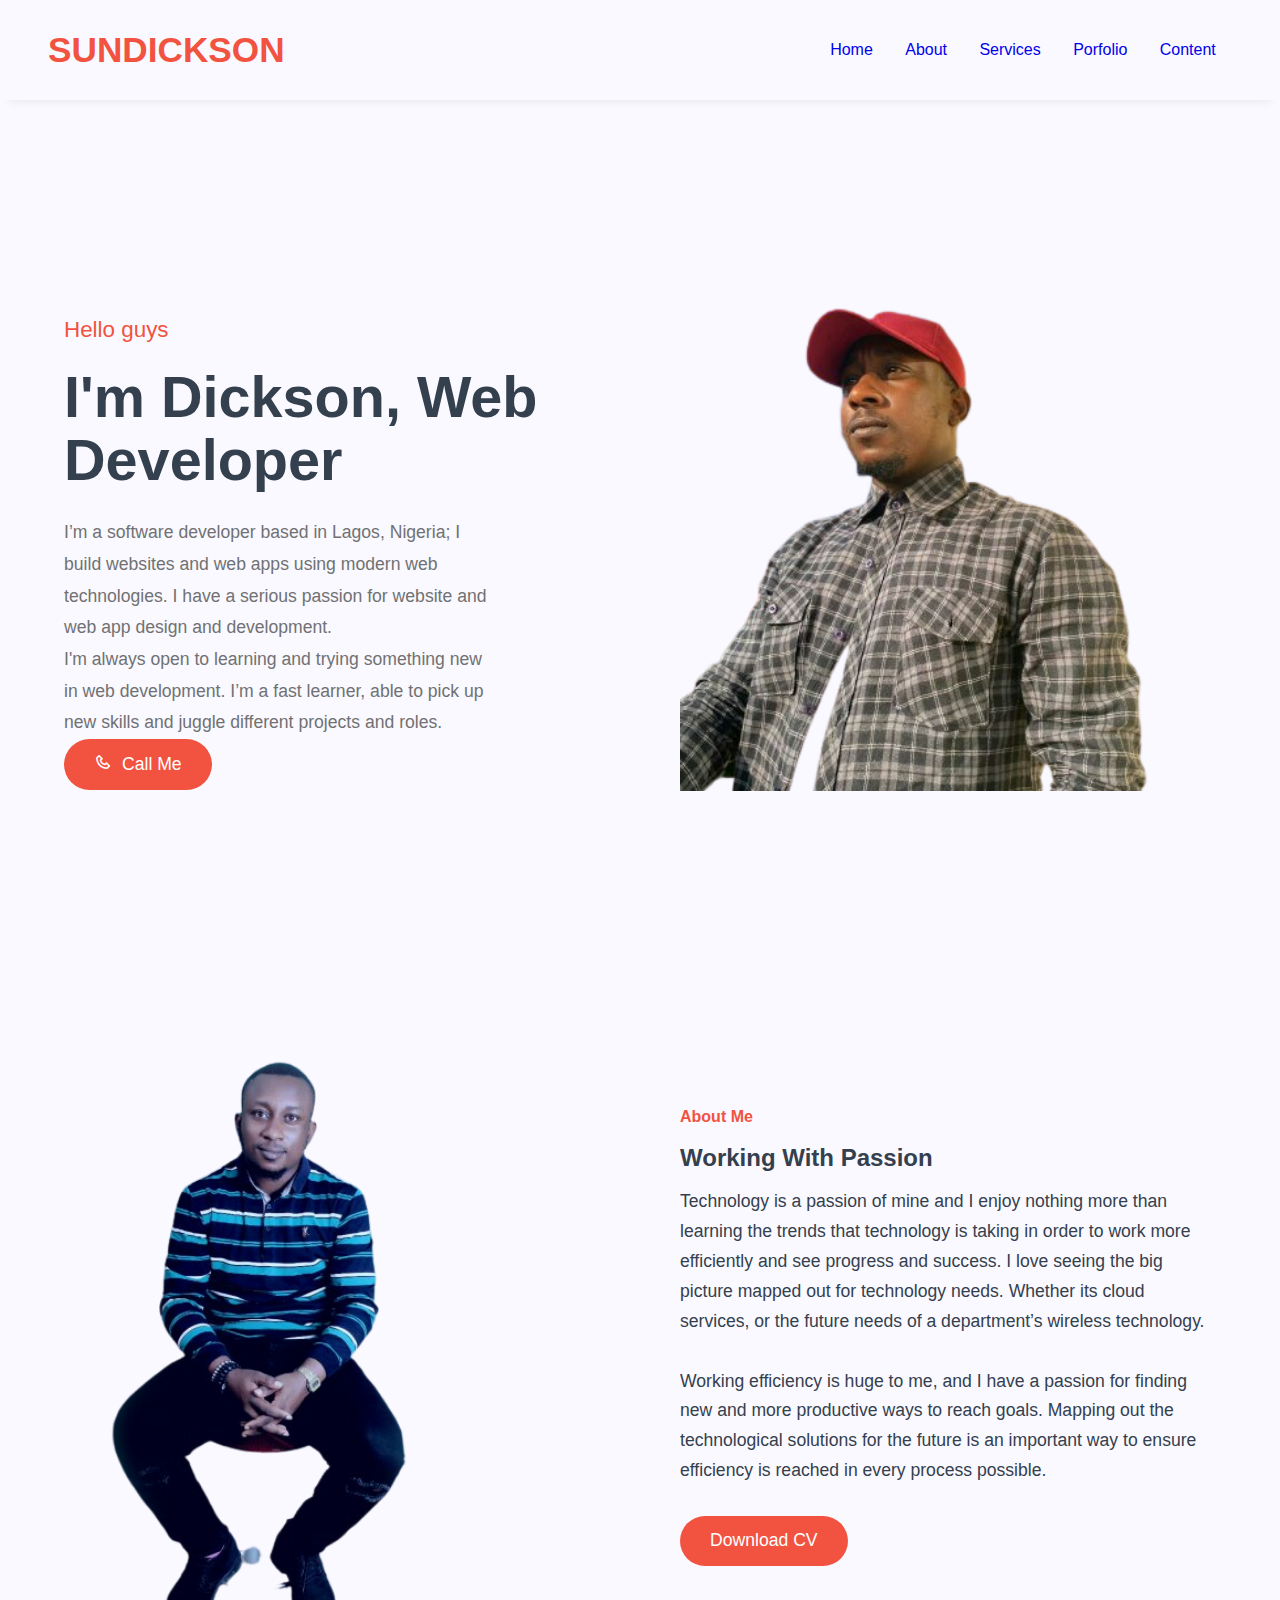
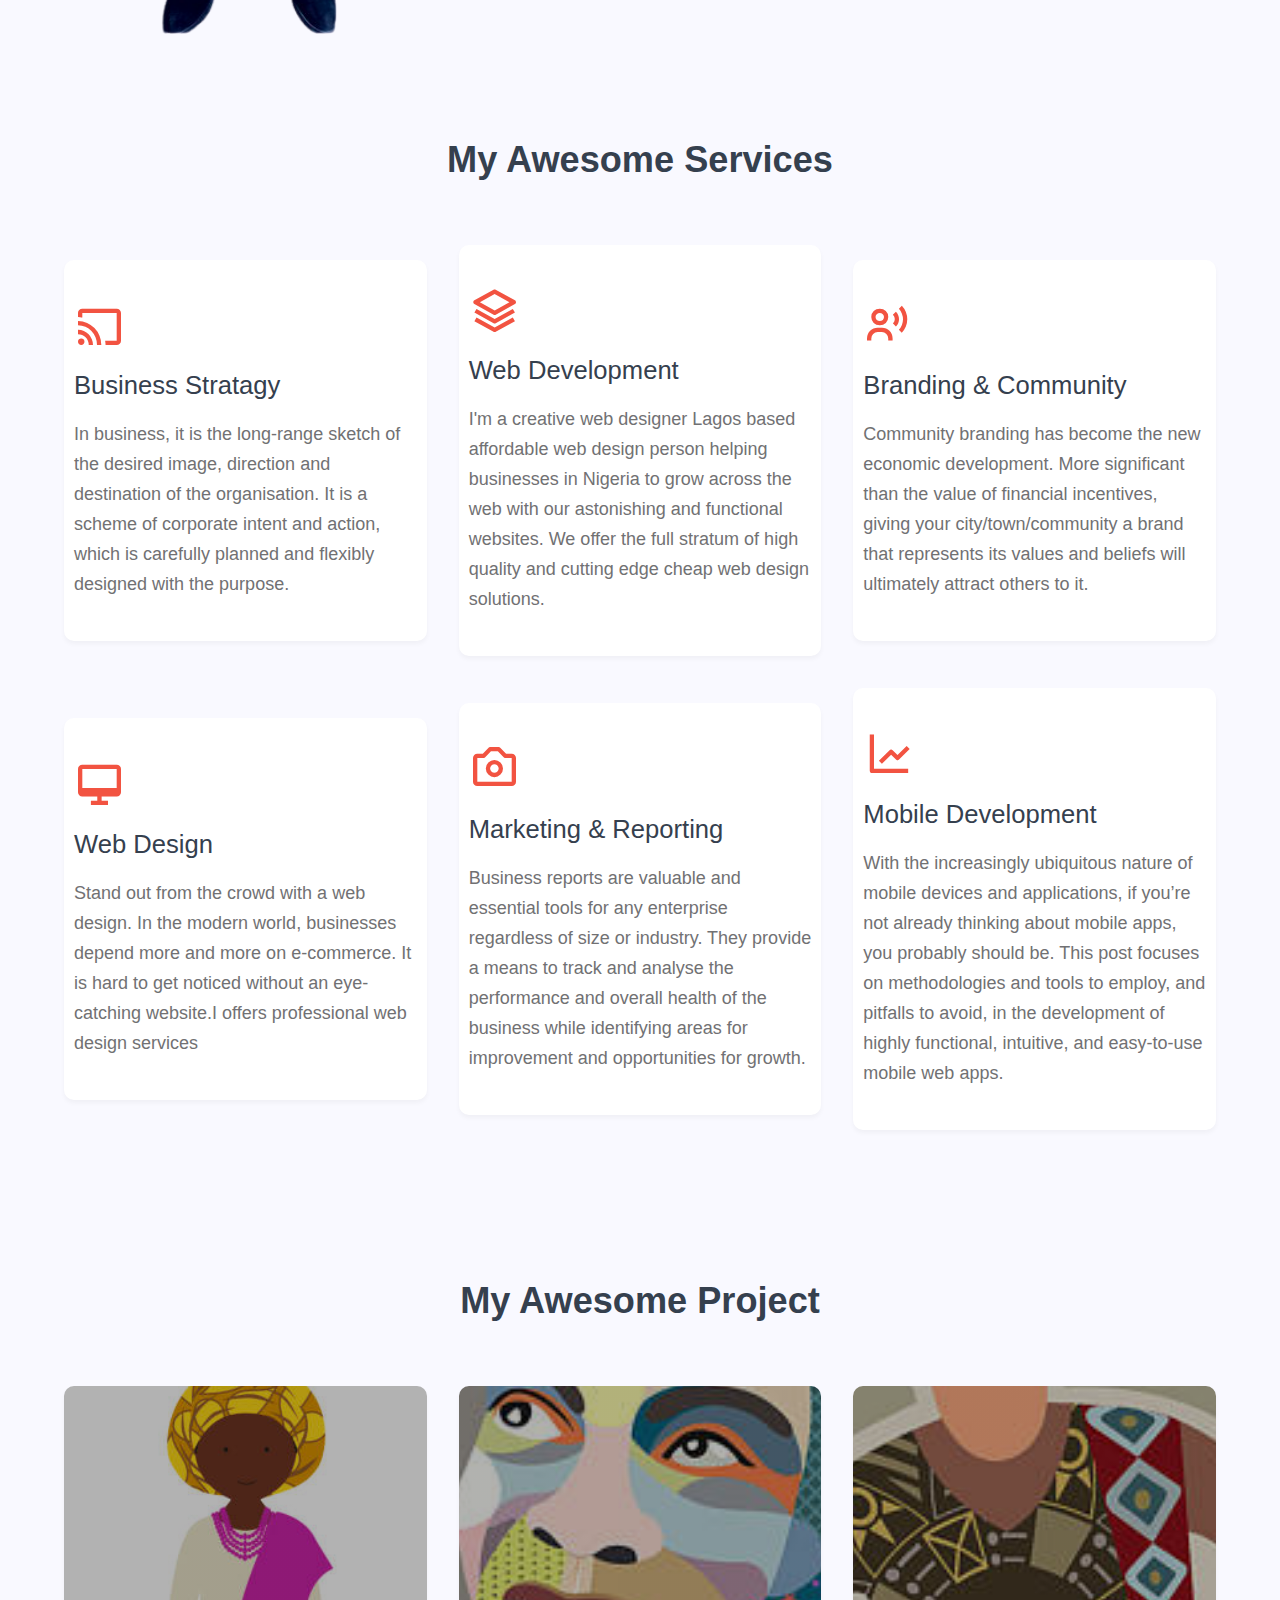
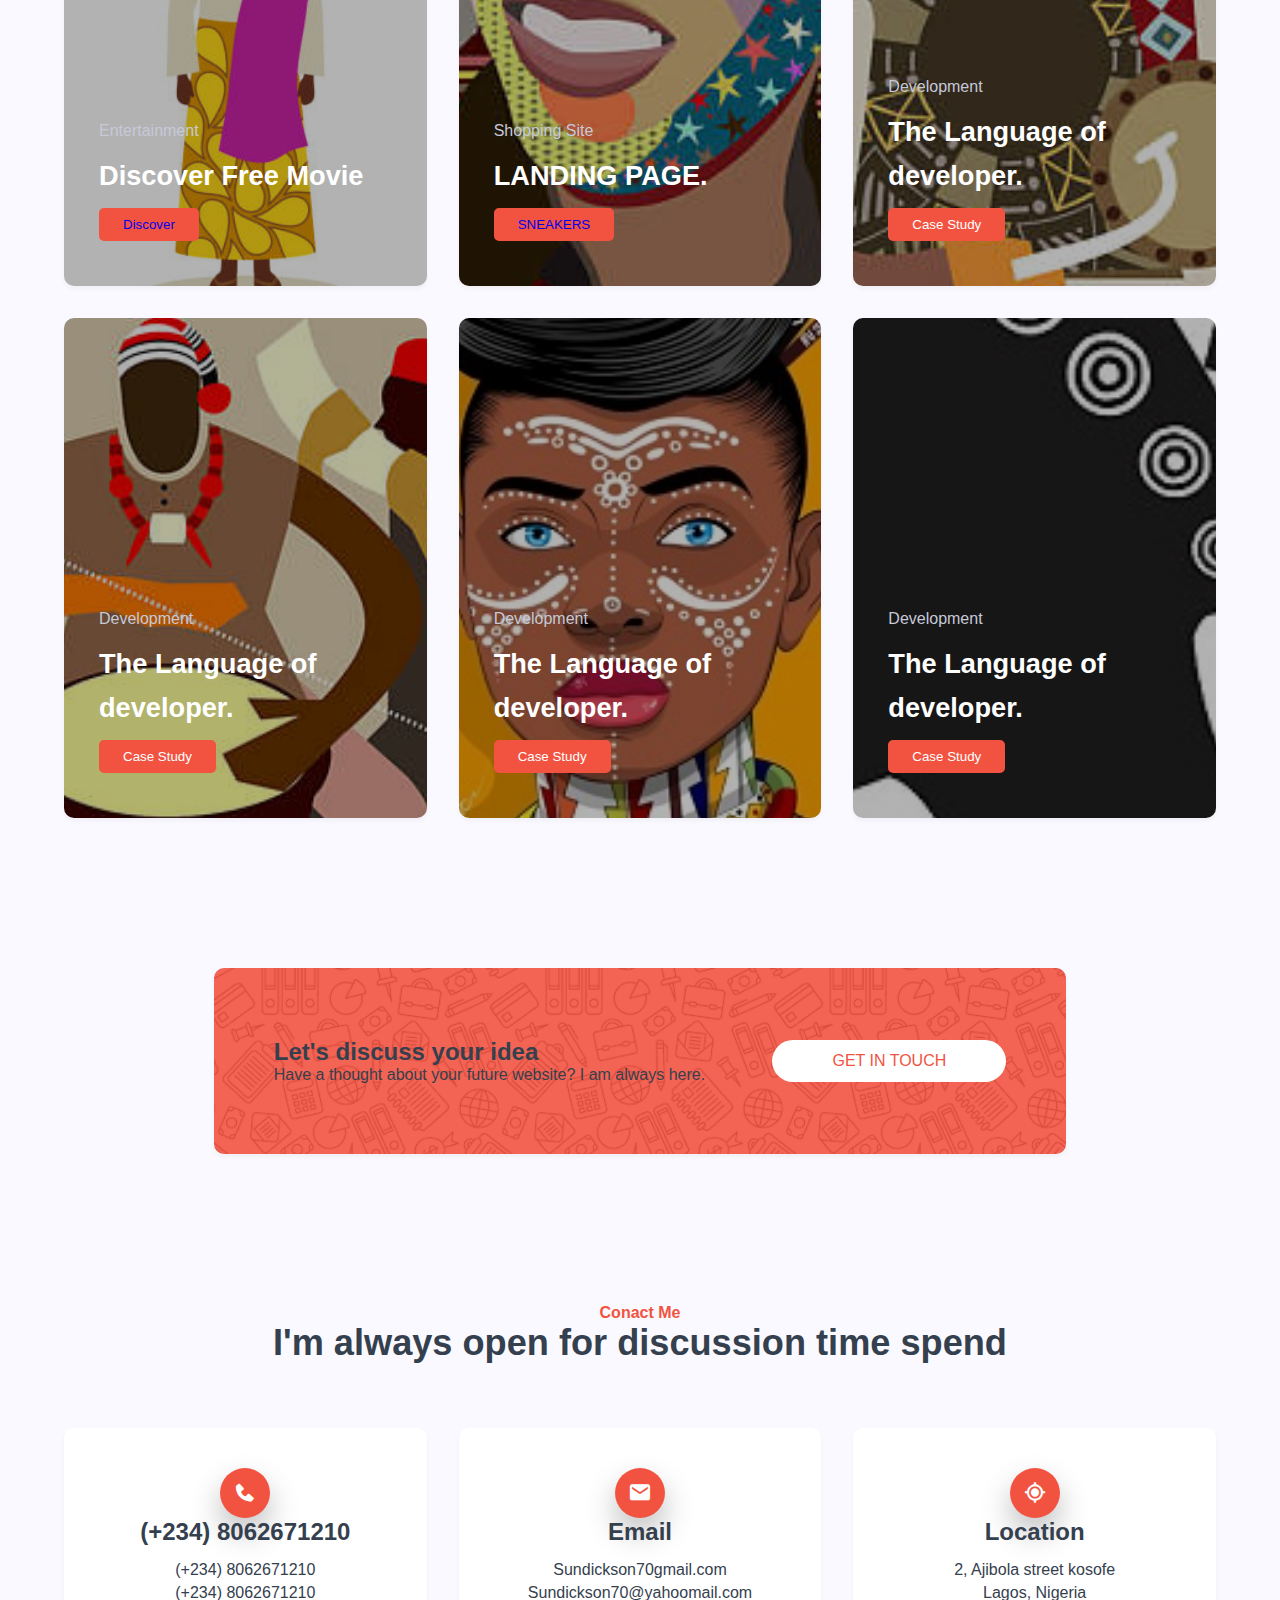
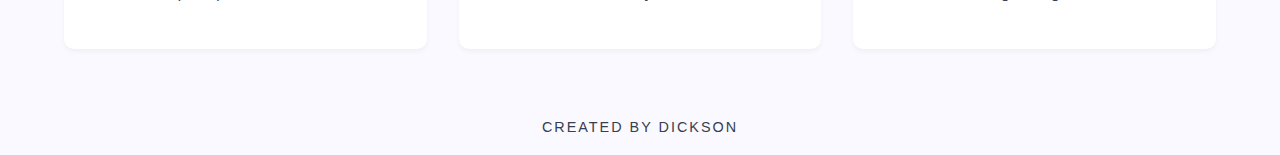
<file: index.html>
<!DOCTYPE html>
<html>
  <head>
    <meta charset="utf-8" />
    <meta name="viewport" content="width=device-width,initial-scale=1.0" />
    <link rel="stylesheet" type="text/css" href="style.css" />
    <link
      rel="stylesheet"
      href="https://cdnjs.cloudflare.com/ajax/libs/font-awesome/6.1.1/css/all.min.css"
      integrity="sha512-KfkfwYDsLkIlwQp6LFnl8zNdLGxu9YAA1QvwINks4PhcElQSvqcyVLLD9aMhXd13uQjoXtEKNosOWaZqXgel0g=="
      crossorigin="anonymous"
      referrerpolicy="no-referrer"
    />

    <link
      rel="stylesheet"
      href="https://unpkg.com/boxicons@latest/css/boxicons.min.css"
    />

    <title>My Porfolio</title>
  </head>
  <body>
    <header>
      <a href="#" class="logo">SUNDICKSON</a>
      <div class="nav-right">
        <ul class="navlist">
          <li class="nav-item"><a class="nav-link" href="#Home">Home</a></li>
          <li class="nav-item"><a class="nav-link" href="#About">About</a></li>
          <li class="nav-item">
            <a class="nav-link" href="#Services">Services</a>
          </li>
          <li class="nav-item">
            <a class="nav-link" href="#Porfolio">Porfolio</a>
          </li>
          <li class="nav-item">
            <a class="nav-link" href="#content">Content</a>
          </li>
        </ul>
        <div class="bx bx-menu menu-icon"></div>
      </div>
    </header>
    <!-----start home page ------>
    <section class="home" id="home">
      <div class="home-text">
        <br /><br />
        <br />
        <br />
        <h5>Hello guys</h5>
        <br />
        <h1>I'm Dickson, Web Developer</h1>
        <p>
          I’m a software developer based in Lagos, Nigeria; I build websites and
          web apps using modern web technologies. I have a serious passion for
          website and web app design and development. <br />

          I'm always open to learning and trying something new in web
          development. I’m a fast learner, able to pick up new skills and juggle
          different projects and roles.<br />
          <a href="#" class="btn"><i class="bx bx-phone"></i>Call Me</a>
        </p>
      </div>

      <div class="home-img">
        <img src="img/backgroundss.png" />
      </div>
    </section>

    <!-----start about section ------>
    <section class="about" id="about">
      <div class="about-image">
        <img src="img/dickson1.png" />
      </div>
      <div class="about-text">
        <span>About Me</span><br />
        <br />
        <h2>Working With Passion</h2>
        <p>
          Technology is a passion of mine and I enjoy nothing more than learning
          the trends that technology is taking in order to work more efficiently
          and see progress and success. I love seeing the big picture mapped out
          for technology needs. Whether its cloud services, or the future needs
          of a department’s wireless technology.<br />
          <br />

          Working efficiency is huge to me, and I have a passion for finding new
          and more productive ways to reach goals. Mapping out the technological
          solutions for the future is an important way to ensure efficiency is
          reached in every process possible. <br />
          <br />

          <a href="Document/CV.pdf" target="_blank" class="btn">Download CV</a>
        </p>
      </div>
    </section>
    <!-----start about section ------>
    <section class="service" id="services">
      <div class="heading">
        <span></span>
        <h2>My Awesome Services</h2>
      </div>
      <div class="service-container">
        <div class="row">
          <i class="bx bx-cast"></i>
          <h3>Business Stratagy</h3>
          <p>
            In business, it is the long-range sketch of the desired image,
            direction and destination of the organisation. It is a scheme of
            corporate intent and action, which is carefully planned and flexibly
            designed with the purpose.
          </p>
        </div>
        <div class="row">
          <i class="bx bx-layer"></i>
          <h3>Web Development</h3>
          <p>
            I'm a creative web designer Lagos based affordable web design person
            helping businesses in Nigeria to grow across the web with our
            astonishing and functional websites. We offer the full stratum of
            high quality and cutting edge cheap web design solutions.
          </p>
        </div>
        <div class="row">
          <i class="bx bx-user-voice"></i>
          <h3>Branding & Community</h3>
          <p>
            Community branding has become the new economic development. More
            significant than the value of financial incentives, giving your
            city/town/community a brand that represents its values and beliefs
            will ultimately attract others to it.
          </p>
        </div>
        <div class="row">
          <i class="bx bx-desktop"></i>
          <h3>Web Design</h3>
          <p>
            Stand out from the crowd with a web design. In the modern world,
            businesses depend more and more on e-commerce. It is hard to get
            noticed without an eye-catching website.I offers professional web
            design services
          </p>
        </div>
        <div class="row">
          <i class="bx bx-camera"></i>
          <h3>Marketing & Reporting</h3>
          <p>
            Business reports are valuable and essential tools for any enterprise
            regardless of size or industry. They provide a means to track and
            analyse the performance and overall health of the business while
            identifying areas for improvement and opportunities for growth.
          </p>
        </div>
        <div class="row">
          <i class="bx bx-line-chart"></i>
          <h3>Mobile Development</h3>
          <p>
            With the increasingly ubiquitous nature of mobile devices and
            applications, if you’re not already thinking about mobile apps, you
            probably should be. This post focuses on methodologies and tools to
            employ, and pitfalls to avoid, in the development of highly
            functional, intuitive, and easy-to-use mobile web apps.
          </p>
        </div>
      </div>
    </section>
    <!-----start Portfolio section ------>
    <section class="Portfolio" id="Portfolio">
      <div class="heading">
        <span></span>
        <h2>My Awesome Project</h2>
      </div>
      <div class="Portfolio-container">
        <div class="box box-one">
          <div class="inner">
            <h6>Entertainment</h6>
            <h3>Discover Free Movie</h3>
            <button type="button"><a href="http://127.0.0.1:5502/index.html" target="_blank">Discover</a></button> 
          </div>
        </div>
        <div class="box box-two">
          <div class="inner">
            <h6>Shopping Site</h6>
            <h3>LANDING PAGE.</h3>
            <button type="button"><a href="http://127.0.0.1:5500/index.html" target="_blank">SNEAKERS</a></button>
          </div>
        </div>
        <div class="box box-three">
          <div class="inner">
            <h6>Development</h6>
            <h3>The Language of developer.</h3>
            <button type="button">Case Study</button>
          </div>
        </div>
        <div class="box box-four">
          <div class="inner">
            <h6>Development</h6>
            <h3>The Language of developer.</h3>
            <button type="button">Case Study</button>
          </div>
        </div>
        <div class="box box-five">
          <div class="inner">
            <h6>Development</h6>
            <h3>The Language of developer.</h3>
            <button type="button">Case Study</button>
          </div>
        </div>
        <div class="box box-six">
          <div class="inner">
            <h6>Development</h6>
            <h3>The Language of developer.</h3>
            <button type="button">Case Study</button>
          </div>
        </div>
      </div>
    </section>
    <!----- call to action section ------>
    <section class="cta">
      <div class="cta-class">
        <h2>Let's discuss your idea</h2>
        <p>Have a thought about your future website? I am always here.</p>
      </div>
      <div class="cta-btn">
        <a href="#" class="cta-btn">GET IN TOUCH</a>
      </div>
    </section>

    <!----- Start contact section ------>
    <section class="contact" id="contact">
      <div class="heading">
        <span>Conact Me</span>
        <h2>I'm always open for discussion time spend</h2>
      </div>
      <div class="contact-container">
        <div class="con-box">
          <div class="icon">
            <i class="bx bxs-phone"></i>
          </div>
          <h3>(+234) 8062671210</h3>
          <h6>(+234) 8062671210</h6>
          <h5>(+234) 8062671210</h5>
        </div>
        <div class="con-box">
          <div class="icon">
            <i class="bx bxs-envelope"></i>
          </div>
          <h3>Email</h3>
          <h6>Sundickson70gmail.com</h6>
          <h5>Sundickson70@yahoomail.com</h5>
        </div>
        <div class="con-box">
          <div class="icon">
            <i class="bx bx-current-location"></i>
          </div>
          <h3>Location</h3>
          <h6>2, Ajibola street kosofe</h6>
          <h5>Lagos, Nigeria</h5>
        </div>
      </div>
    </section>

    <!----- Start button------>
    <div class="bottom">
      <p>CREATED BY DICKSON</p>
    </div>

    <script src="script.js"></script>
  </body>
</html>
</file>
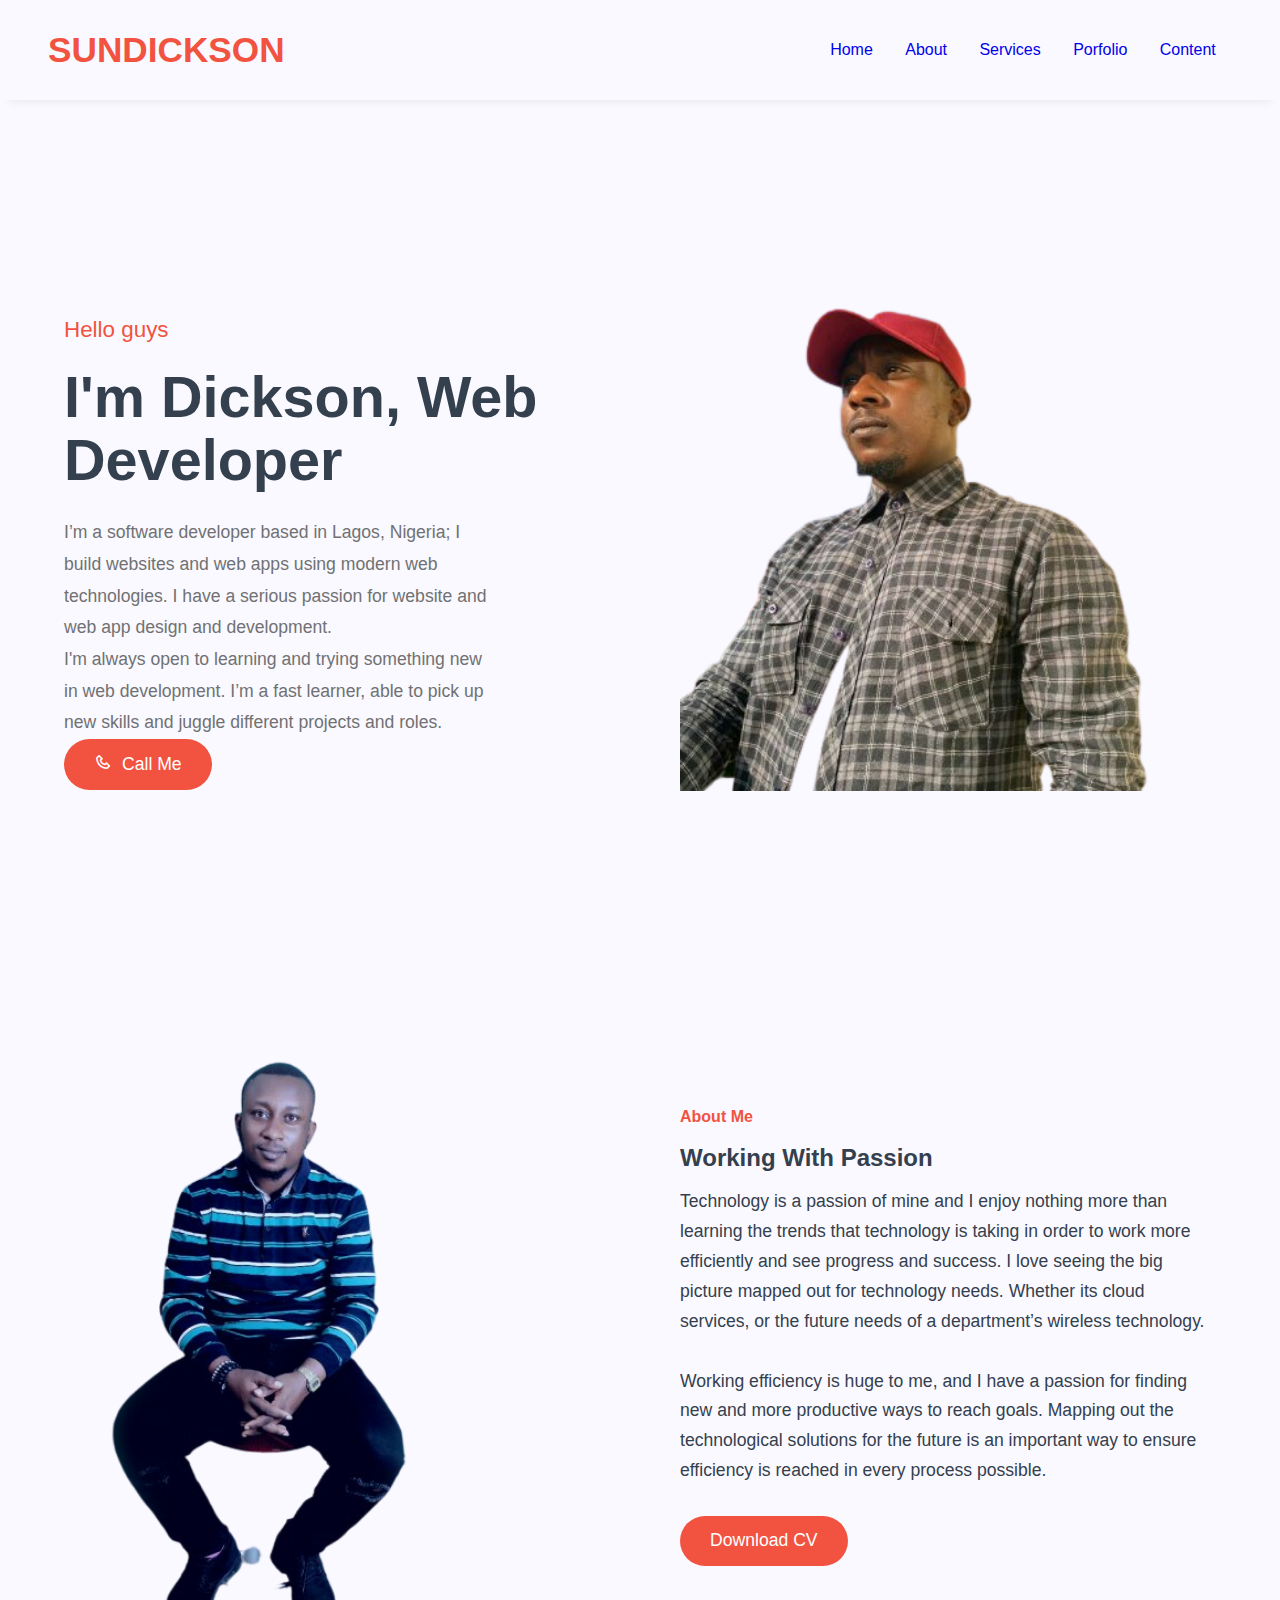
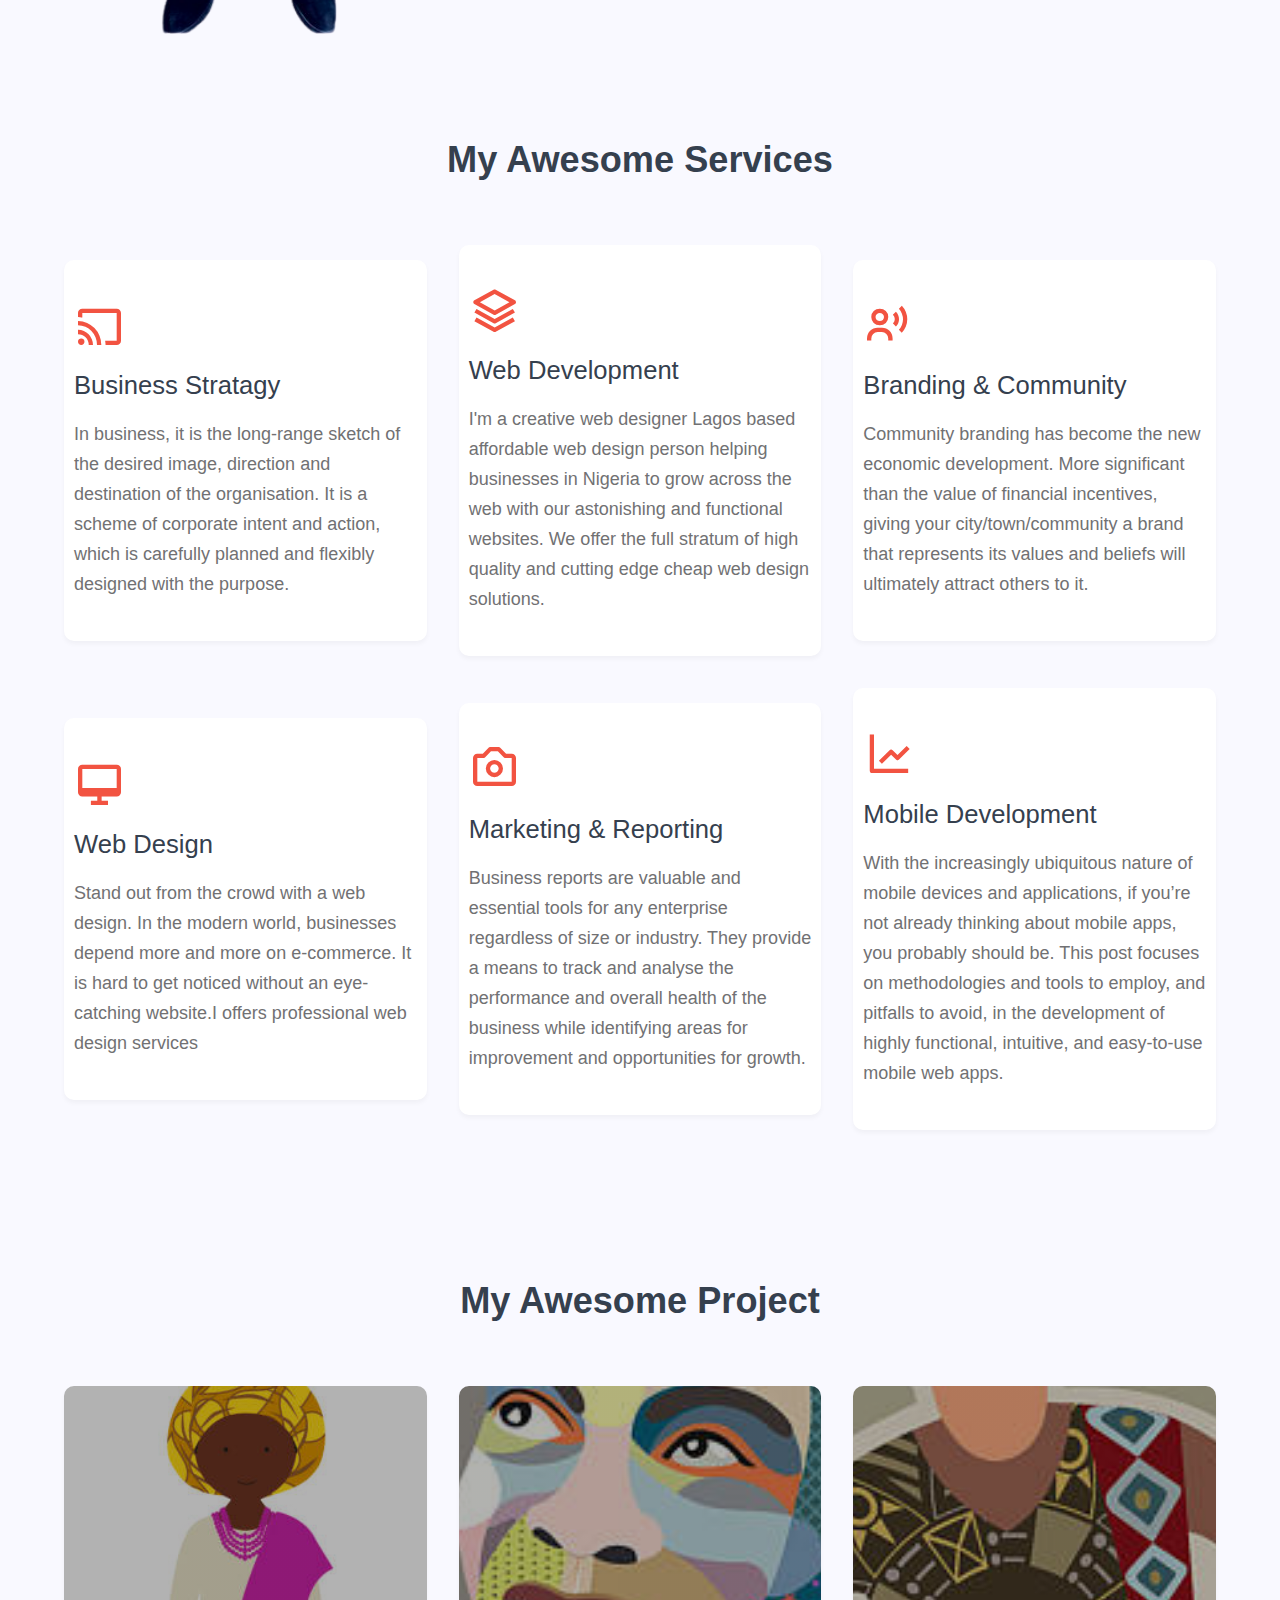
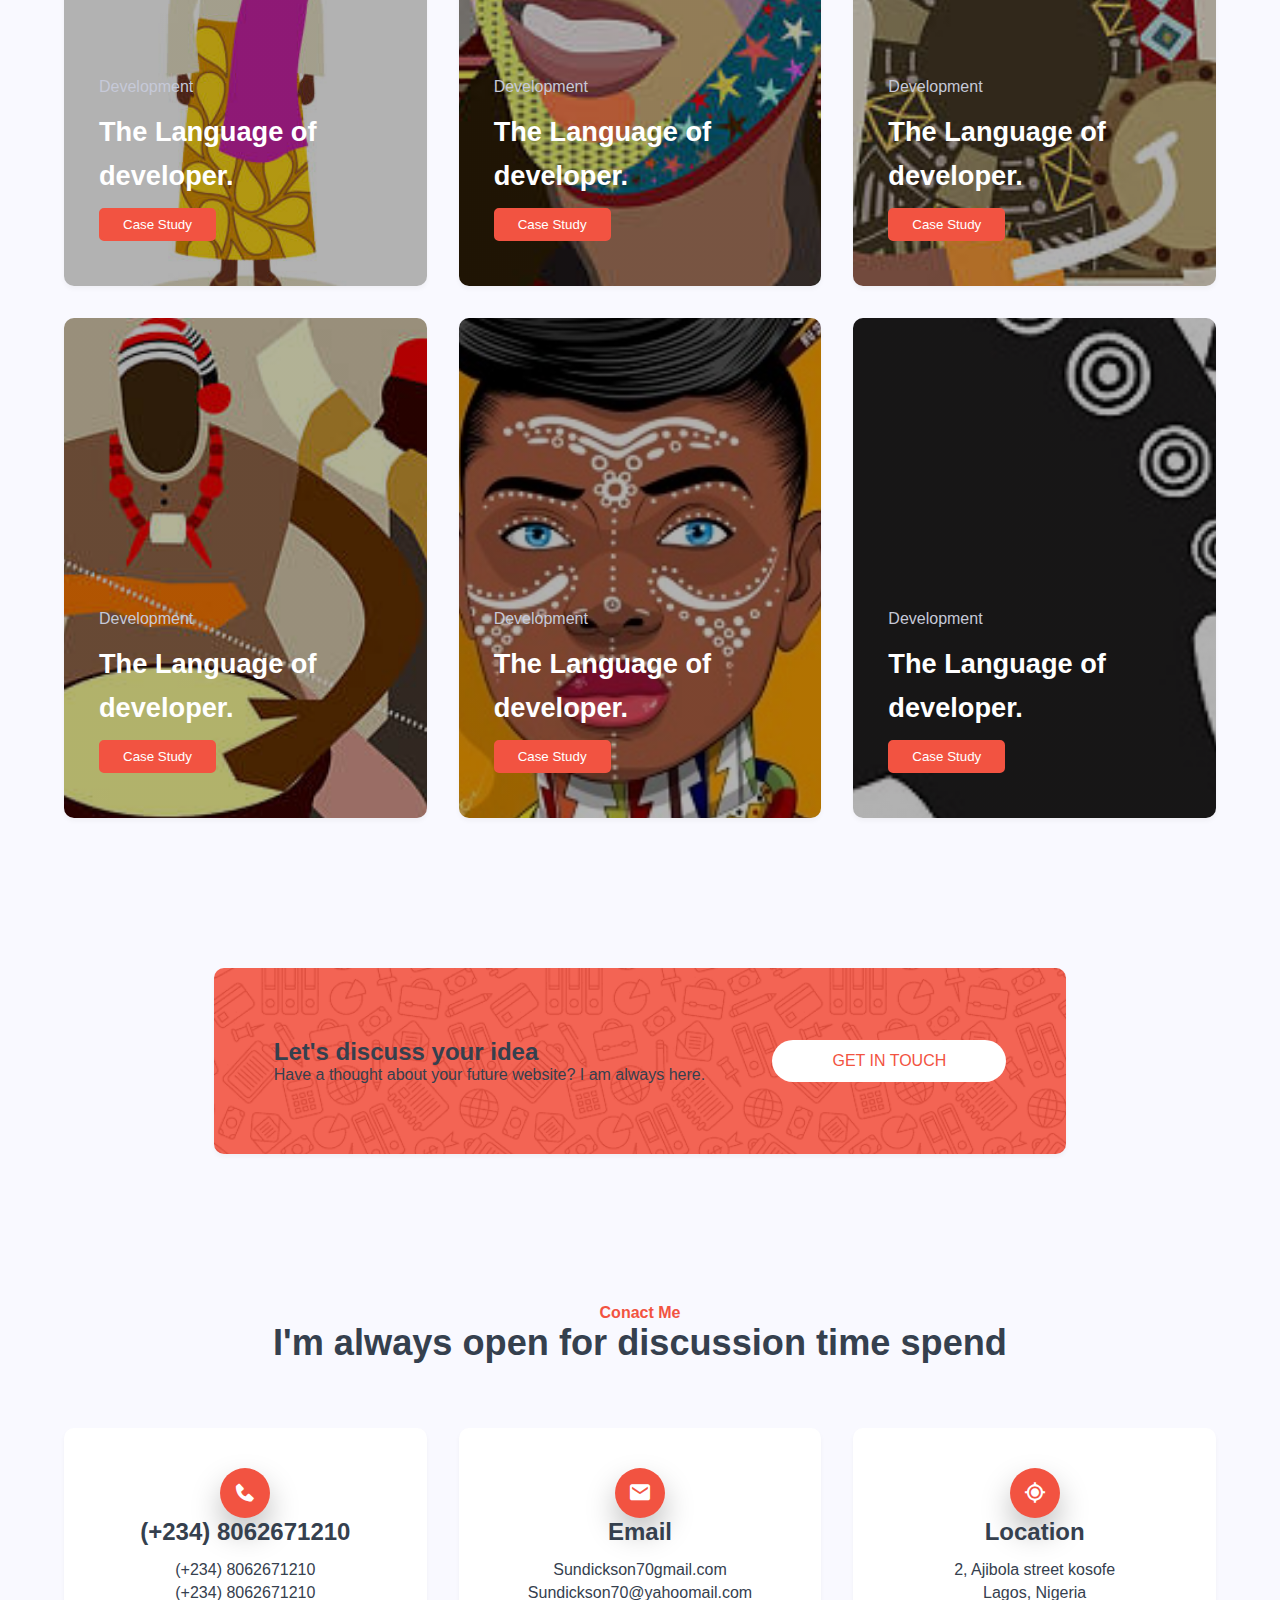
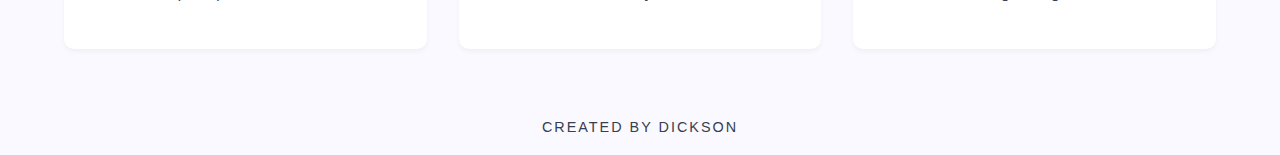
<file: Portfolio 2/index.html>
<!DOCTYPE html>
<html>
  <head>
    <meta charset="utf-8" />
    <meta name="viewport" content="width=device-width,initial-scale=1.0" />
    <link rel="stylesheet" type="text/css" href="style.css" />
    <link
      rel="stylesheet"
      href="https://cdnjs.cloudflare.com/ajax/libs/font-awesome/6.1.1/css/all.min.css"
      integrity="sha512-KfkfwYDsLkIlwQp6LFnl8zNdLGxu9YAA1QvwINks4PhcElQSvqcyVLLD9aMhXd13uQjoXtEKNosOWaZqXgel0g=="
      crossorigin="anonymous"
      referrerpolicy="no-referrer"
    />

    <link
      rel="stylesheet"
      href="https://unpkg.com/boxicons@latest/css/boxicons.min.css"
    />

    <title>My Porfolio</title>
  </head>
  <body>
    <header>
      <a href="#" class="logo">SUNDICKSON</a>
      <div class="nav-right">
        <ul class="navlist">
          <li class="nav-item"><a class="nav-link" href="#Home">Home</a></li>
          <li class="nav-item"><a class="nav-link" href="#About">About</a></li>
          <li class="nav-item">
            <a class="nav-link" href="#Services">Services</a>
          </li>
          <li class="nav-item">
            <a class="nav-link" href="#Porfolio">Porfolio</a>
          </li>
          <li class="nav-item">
            <a class="nav-link" href="#content">Content</a>
          </li>
        </ul>
        <div class="bx bx-menu menu-icon"></div>
      </div>
    </header>
    <!-----start home page ------>
    <section class="home" id="home">
      <div class="home-text">
        <br /><br />
        <br />
        <br />
        <h5>Hello guys</h5>
        <br />
        <h1>I'm Dickson, Web Developer</h1>
        <p>
          I’m a software developer based in Lagos, Nigeria; I build websites and
          web apps using modern web technologies. I have a serious passion for
          website and web app design and development. <br />

          I'm always open to learning and trying something new in web
          development. I’m a fast learner, able to pick up new skills and juggle
          different projects and roles.<br />
          <a href="#" class="btn"><i class="bx bx-phone"></i>Call Me</a>
        </p>
      </div>

      <div class="home-img">
        <img src="img/backgroundss.png" />
      </div>
    </section>

    <!-----start about section ------>
    <section class="about" id="about">
      <div class="about-image">
        <img src="img/dickson1.png" />
      </div>
      <div class="about-text">
        <span>About Me</span><br />
        <br />
        <h2>Working With Passion</h2>
        <p>
          Technology is a passion of mine and I enjoy nothing more than learning
          the trends that technology is taking in order to work more efficiently
          and see progress and success. I love seeing the big picture mapped out
          for technology needs. Whether its cloud services, or the future needs
          of a department’s wireless technology.<br />
          <br />

          Working efficiency is huge to me, and I have a passion for finding new
          and more productive ways to reach goals. Mapping out the technological
          solutions for the future is an important way to ensure efficiency is
          reached in every process possible. <br />
          <br />

          <a href="Document/CV.pdf" target="_blank" class="btn">Download CV</a>
        </p>
      </div>
    </section>
    <!-----start about section ------>
    <section class="service" id="services">
      <div class="heading">
        <span></span>
        <h2>My Awesome Services</h2>
      </div>
      <div class="service-container">
        <div class="row">
          <i class="bx bx-cast"></i>
          <h3>Business Stratagy</h3>
          <p>
            In business, it is the long-range sketch of the desired image,
            direction and destination of the organisation. It is a scheme of
            corporate intent and action, which is carefully planned and flexibly
            designed with the purpose.
          </p>
        </div>
        <div class="row">
          <i class="bx bx-layer"></i>
          <h3>Web Development</h3>
          <p>
            I'm a creative web designer Lagos based affordable web design person
            helping businesses in Nigeria to grow across the web with our
            astonishing and functional websites. We offer the full stratum of
            high quality and cutting edge cheap web design solutions.
          </p>
        </div>
        <div class="row">
          <i class="bx bx-user-voice"></i>
          <h3>Branding & Community</h3>
          <p>
            Community branding has become the new economic development. More
            significant than the value of financial incentives, giving your
            city/town/community a brand that represents its values and beliefs
            will ultimately attract others to it.
          </p>
        </div>
        <div class="row">
          <i class="bx bx-desktop"></i>
          <h3>Web Design</h3>
          <p>
            Stand out from the crowd with a web design. In the modern world,
            businesses depend more and more on e-commerce. It is hard to get
            noticed without an eye-catching website.I offers professional web
            design services
          </p>
        </div>
        <div class="row">
          <i class="bx bx-camera"></i>
          <h3>Marketing & Reporting</h3>
          <p>
            Business reports are valuable and essential tools for any enterprise
            regardless of size or industry. They provide a means to track and
            analyse the performance and overall health of the business while
            identifying areas for improvement and opportunities for growth.
          </p>
        </div>
        <div class="row">
          <i class="bx bx-line-chart"></i>
          <h3>Mobile Development</h3>
          <p>
            With the increasingly ubiquitous nature of mobile devices and
            applications, if you’re not already thinking about mobile apps, you
            probably should be. This post focuses on methodologies and tools to
            employ, and pitfalls to avoid, in the development of highly
            functional, intuitive, and easy-to-use mobile web apps.
          </p>
        </div>
      </div>
    </section>
    <!-----start Portfolio section ------>
    <section class="Portfolio" id="Portfolio">
      <div class="heading">
        <span></span>
        <h2>My Awesome Project</h2>
      </div>
      <div class="Portfolio-container">
        <div class="box box-one">
          <div class="inner">
            <h6>Development</h6>
            <h3>The Language of developer.</h3>
            <button type="button">Case Study</button>
          </div>
        </div>
        <div class="box box-two">
          <div class="inner">
            <h6>Development</h6>
            <h3>The Language of developer.</h3>
            <button type="button">Case Study</button>
          </div>
        </div>
        <div class="box box-three">
          <div class="inner">
            <h6>Development</h6>
            <h3>The Language of developer.</h3>
            <button type="button">Case Study</button>
          </div>
        </div>
        <div class="box box-four">
          <div class="inner">
            <h6>Development</h6>
            <h3>The Language of developer.</h3>
            <button type="button">Case Study</button>
          </div>
        </div>
        <div class="box box-five">
          <div class="inner">
            <h6>Development</h6>
            <h3>The Language of developer.</h3>
            <button type="button">Case Study</button>
          </div>
        </div>
        <div class="box box-six">
          <div class="inner">
            <h6>Development</h6>
            <h3>The Language of developer.</h3>
            <button type="button">Case Study</button>
          </div>
        </div>
      </div>
    </section>
    <!----- call to action section ------>
    <section class="cta">
      <div class="cta-class">
        <h2>Let's discuss your idea</h2>
        <p>Have a thought about your future website? I am always here.</p>
      </div>
      <div class="cta-btn">
        <a href="#" class="cta-btn">GET IN TOUCH</a>
      </div>
    </section>

    <!----- Start contact section ------>
    <section class="contact" id="contact">
      <div class="heading">
        <span>Conact Me</span>
        <h2>I'm always open for discussion time spend</h2>
      </div>
      <div class="contact-container">
        <div class="con-box">
          <div class="icon">
            <i class="bx bxs-phone"></i>
          </div>
          <h3>(+234) 8062671210</h3>
          <h6>(+234) 8062671210</h6>
          <h5>(+234) 8062671210</h5>
        </div>
        <div class="con-box">
          <div class="icon">
            <i class="bx bxs-envelope"></i>
          </div>
          <h3>Email</h3>
          <h6>Sundickson70gmail.com</h6>
          <h5>Sundickson70@yahoomail.com</h5>
        </div>
        <div class="con-box">
          <div class="icon">
            <i class="bx bx-current-location"></i>
          </div>
          <h3>Location</h3>
          <h6>2, Ajibola street kosofe</h6>
          <h5>Lagos, Nigeria</h5>
        </div>
      </div>
    </section>

    <!----- Start button------>
    <div class="bottom">
      <p>CREATED BY DICKSON</p>
    </div>

    <script src="script.js"></script>
  </body>
</html>
</file>
<file: style.css>
* {
  padding: 0px;
  margin: 0px;
  box-sizing: border-box;
  font-family: "Poppins", sans-serif;
  list-style: none;
  scroll-behavior: smooth;
  text-decoration: none;
}
:root {
  --main-color: #f25341;
  --text-color: #35404e;
  --bg-color: #f9f9ff;
  --big-font: 3.6rem;
  --h2-font: 2.26rem;
  --p-font: 1.1rem;
}
body {
  background: var(--bg-color);
  color: var(--text-color);
}

header {
  display: flex;
  align-items: center;
  justify-content: space-between;
  z-index: 111;
  padding: 1rem 3rem;
  height: 100px;
  background: var(--bg-color);
  box-shadow: rgba(33, 35, 38, 0.1) 0px 10px 10px -10px;
}
.logo {
  font-size: 2.2rem;
  font-weight: 600;
  color: var(--main-color);
}
.navlist {
  display: flex;
}
.navlist a {
  color: var (--text-color);
  font-size: 1rem;
  font-weight: 500;
  padding: 2px 5px;
  transition: color 0.4s;
  margin: 0 0.7rem;
}

.navlist a:hover {
  color: var(--main-color);
}
.menu-icon {
  font-size: 2rem;
  cursor: pointer;
  display: none !important; /* Hides hamburger button on desktop */
}
.nav-right {
  display: flex;
  align-items: center;
}
section {
  padding: 75px 16.7%;
}
.home {
  width: 100%;
  min-height: 95vh;
  display: grid;
  grid-template-columns: repeat(2, 1fr);
  grid-gap: 5rem;
  align-items: center;
}
.home-img img {
  max-width: 400%;
  width: 530px;
  height: auto;
}
.home-text h5 {
  font-size: 1.4rem;
  font-weight: 500;
  margin-bottom: 5px;
  color: var(--main-color);
}
.home-text h1 {
  font-size: var(--big-font);
  color: var(--text-color);
  line-height: 1.1;
  margin-bottom: 25px;
}
.home-text p {
  max-width: 100%;
  width: 430px;
  font-size: var(--p-font);
  color: #717173;
  line-height: 1.8;
  margin-bottom: 20px;
}
.btn {
  display: inline-block;
  padding: 10px 30px;
  color: white;
  background: var(--main-color);
  border-radius: 5rem;
}

.btn i {
  margin-right: 10px;
}

.btn:hover {
  transform: scale(1.2);
  background: #f37465;
  transition: 0.4s;
  box-shadow: 0 5px 15px 2px rgb(63 44 44 / 18%);
}
/* start About */
.about {
  display: grid;
  grid-template-columns: repeat(2, 2fr);
  grid-gap: 5rem;
  align-items: center;
  padding-top: 100px;
}
.about-image img {
  width: 400px;
  height: auto;
}
span {
  font-size: 1rem;
  font-weight: 600;
  color: var(--main-color);
  margin-bottom: 15px;
}
.about-text h2 {
  color: var(--text-color);
  margin-bottom: 15px;
}
.about-text p {
  font-size: var(--p-font);
  line-height: 1.7;
  margin-bottom: 1.7;
  margin-bottom: 20px;
}
/* start Service*/

.heading {
  text-align: center;
}

.heading h2 {
  font-size: var(--h2-font);
}
.service {
  padding-top: 50px;
}
.service-container {
  display: grid;
  grid-template-columns: repeat(3, minmax(200px, 1fr));
  grid-gap: 2rem;
  align-items: center;
  margin-top: 4rem;
}
.row {
  padding: 40px 10px;
  background: white;
  border-radius: 10px;
  cursor: pointer;
  border-bottom: 2px solid transparent;
  box-shadow: rgba(0, 0, 0, 0.04) 0px 3px 5px;
}
.row i {
  font-size: 3.2rem;
  color: var(--main-color);
  margin-bottom: 20px;
}
.row h3 {
  margin-bottom: 19px;
  font-size: 1.6rem;
  font-weight: 500;
  color: var(--text-color);
}
.row p {
  color: #717173;
  font-size: 18px;
  line-height: 30px;
}
.row:hover {
  transform: scale(1.1);
  border-bottom: 2px solid var(--main-color);
  transition: 0.4s;
}

/* start Portfolio*/

.Portfolio {
  padding-top: 100px;
}
.Portfolio-container {
  display: grid;
  grid-template-columns: repeat(3, minmax(200px, 1fr));
  grid-gap: 2rem;
  align-items: center;
  margin-top: 4rem;
}
.box {
  height: 500px;
  width: auto;
  border-radius: 10px;
  transition: all 0.8s;
  overflow: hidden;
  box-shadow: rgba(0, 0, 0, 0.04) 0px 3px 5px;
  position: relative;
  cursor: pointer;
}
.box-one {
  background: linear-gradient(rgba(0, 0, 0, 0.3), rgba(0, 0, 0, 0.3)),
    url(img/work17.jpg) center center no-repeat;
  background-size: 500px;
}
.box-one:hover {
  background: linear-gradient(rgba(0, 0, 0, 0.7), rgba(0, 0, 0, 0.7)),
    url(img/work17.jpg) left center no-repeat;
  background-size: 520px;
}
.box-two {
  background: linear-gradient(rgba(0, 0, 0, 0.3), rgba(0, 0, 0, 0.3)),
    url(img/work12.jpg) center center no-repeat;
  background-size: 500px;
}
.box-two:hover {
  background: linear-gradient(rgba(0, 0, 0, 0.7), rgba(0, 0, 0, 0.7)),
    url(img/work12.jpg) left center no-repeat;
  background-size: 520px;
}

.box-three {
  background: linear-gradient(rgba(0, 0, 0, 0.3), rgba(0, 0, 0, 0.3)),
    url(img/work13.jpg) center center no-repeat;
  background-size: 500px;
}
.box-three:hover {
  background: linear-gradient(rgba(0, 0, 0, 0.7), rgba(0, 0, 0, 0.7)),
    url(img/work13.jpg) left center no-repeat;
  background-size: 520px;
}

.box-four {
  background: linear-gradient(rgba(0, 0, 0, 0.3), rgba(0, 0, 0, 0.3)),
    url(img/work14.jpg) center center no-repeat;
  background-size: 500px;
}
.box-four:hover {
  background: linear-gradient(rgba(0, 0, 0, 0.7), rgba(0, 0, 0, 0.7)),
    url(img/work14.jpg) left center no-repeat;
  background-size: 520px;
}

.box-five {
  background: linear-gradient(rgba(0, 0, 0, 0.3), rgba(0, 0, 0, 0.3)),
    url(img/work15.jpg) center center no-repeat;
  background-size: 500px;
}
.box-five:hover {
  background: linear-gradient(rgba(0, 0, 0, 0.7), rgba(0, 0, 0, 0.7)),
    url(img/work15.jpg) left center no-repeat;
  background-size: 520px;
}

.box-six {
  background: linear-gradient(rgba(0, 0, 0, 0.3), rgba(0, 0, 0, 0.3)),
    url(img/work16.jpg) center center no-repeat;
  background-size: 500px;
}
.box-six:hover {
  background: linear-gradient(rgba(0, 0, 0, 0.7), rgba(0, 0, 0, 0.7)),
    url(img/work16.jpg) left center no-repeat;
  background-size: 520px;
}
.inner {
  position: absolute;
  bottom: 45px;
  left: 35px;
}

.inner h6 {
  color: #c6c9d8;
  font-size: 1rem;
  line-height: 1.7;
  font-weight: 500;
  margin-bottom: 10px;
}

.inner h3 {
  font-size: 1.7rem;
  color: white;
  font-weight: 600;
  line-height: 1.6;
  margin-bottom: 10px;
}
.inner button {
  background: var(--main-color);
  border: 2px solid var(--main-color);
  color: white;
  padding: 7px 22px;
  border-radius: 5px;
  cursor: pointer;
}
.inner button:hover {
  background-color: transparent;
  border: 2px solid #c6c9d8;
  transition: 0.4s;
}
/* start cta*/
.cta {
  background: var(--main-color);
  width: 66.6%;
  margin: 100px auto;
  padding: 70px 60px;
  display: flex;
  align-items: center;
  justify-content: space-between;
  border-radius: 10px;
  background-image: url(img/intro.png);
  background-size: cover;
  box-shadow: rgba(0, 0, 0, 0.04) 0px 3px 5px;
}

.cta-text p {
  color: white;
}
.cta-btn {
  background: white;
  color: var(--main-color);
  padding: 12px 30px;
  border-radius: 30px;
}

.cta-btn:hover {
  background: var(--main-color);
  color: white;
  transition: 0.4s;
}
/* start contact */

.contact-container {
  display: grid;
  grid-template-columns: repeat(3, minmax(200px, 1fr));
  grid-gap: 2rem;
  align-items: center;
  text-align: center;
  margin-top: 4rem;
}
.con-box {
  padding: 40px 25px;
  border-radius: 10px;
  background: white;
  cursor: pointer;
  border-bottom: 2px solid transparent;
  box-shadow: rgba(0, 0, 0, 0.04) 0px 3px 5px;
}
.icon i {
  height: 50px;
  width: 50px;
  background: var(--main-color);
  display: inline-flex;
  align-items: center;
  justify-content: center;
  font-size: 1.5rem;
  color: white;
  border-radius: 50%;
  border-bottom: 15%;
  box-shadow: 0px 15px 30px 0px rgb(0 0 0 / 25%);
}
.icon i:hover {
  color: white;
  background: var(--text-color);
  transition: 0.4s;
}
.con-box h3 {
  font-size: 1.5rem;
  font-size: 500;
  margin-bottom: 15px;
  color: var(--text-color);
}
.con-box h5 {
  font-size: 1rem;
  font-weight: 500;
  margin-bottom: 5px;
  color: var(--text-color);
}
.con-box h6 {
  font-size: 1rem;
  font-weight: 500;
  margin-bottom: 5px;
  color: var(--text-color);
}

.bottom {
  width: 100%;
  padding: 20px 0px;
  text-align: center;
}
.bottom p {
  color: var(--text-color);
  font-size: 0.9rem;
  font-weight: 500;
  letter-spacing: 2px;
}

/* starting responsive*/

@media (max-width: 950px) {
  .home {
    grid-template-columns: 1fr;
    text-align: center;
    margin-top: 80px;
  }
}

@media (max-width: 1340px) {
  section {
    padding: 50px 5%;
  }
}

@media (max-width: 800px) {
  header {
    padding: 1rem 1.2rem;
  }
  :root {
    --big-font: 3rem;
    --h2-font: 2rem;
  }
  .cta {
    display: flex;
    flex-direction: column;
    text-align: center;
    padding: 60px 25px;
  }
  .con-box h2 {
    margin-bottom: 10px;
  }
  .con-box p {
    margin-bottom: 30px;
  }

  .menu-icon {
    display: block !important; /* Toggle hamburger button on */
  }

  .navlist {
    position: absolute;
    top: -400px;
    right: 0;
    left: 0;
    display: flex;
    flex-direction: column;
    text-align: center;
    background: white;
    transition: 0.4s;
  }
  .navlist.active {
    top: 86px;
  }
  .navlist a {
    display: block;
    padding: 1.6rem;
  }

  .home-text p {
    width: 100%;
  }
  .about {
    grid-template-columns: 1fr;
    text-align: center;
  }
  .about-image {
    order: 2;
  }
}

@media (max-width: 1120px) {
  .box-one {
    background-size: 850px;
  }
}

@media (max-width: 1700px) {
  .box-one {
    background-size: 550px;
  }
  .box-one:hover {
    background-size: 700px;
  }
  .box-two {
    background-size: 550px;
  }
  .box-two:hover {
    background-size: 700px;
  }

  .box-three {
    background-size: 550px;
  }
  .box-three:hover {
    background-size: 700px;
  }

  .box-four {
    background-size: 550px;
  }
  .box-four:hover {
    background-size: 700px;
  }

  .box-five {
    background-size: 550px;
  }
  .box-five:hover {
    background-size: 700px;
  }

  .box-six {
    background-size: 550px;
  }
  .box-six:hover {
    background-size: 700px;
  }
  .box-one:hover {
    background-size: 700px;
  }
  .box-two {
    background-size: 850px;
  }
  .box-two:hover {
    background-size: 700px;
  }

  .box-three {
    background-size: 850px;
  }
  .box-three:hover {
    background-size: 700px;
  }

  .box-four {
    background-size: 850px;
  }
  .box-four:hover {
    background-size: 700px;
  }

  .box-five {
    background-size: 850px;
  }
  .box-five:hover {
    background-size: 700px;
  }

  .box-six {
    background-size: 850px;
  }
  .box-six:hover {
    background-size: 700px;
  }
}
</file>
<file: Portfolio 2/style.css>
* {
  padding: 0px;
  margin: 0px;
  box-sizing: border-box;
  font-family: "Poppins", sans-serif;
  list-style: none;
  scroll-behavior: smooth;
  text-decoration: none;
}
:root {
  --main-color: #f25341;
  --text-color: #35404e;
  --bg-color: #f9f9ff;
  --big-font: 3.6rem;
  --h2-font: 2.26rem;
  --p-font: 1.1rem;
}
body {
  background: var(--bg-color);
  color: var(--text-color);
}

header {
  display: flex;
  align-items: center;
  justify-content: space-between;
  z-index: 111;
  padding: 1rem 3rem;
  height: 100px;
  background: var(--bg-color);
  box-shadow: rgba(33, 35, 38, 0.1) 0px 10px 10px -10px;
}
.logo {
  font-size: 2.2rem;
  font-weight: 600;
  color: var(--main-color);
}
.navlist {
  display: flex;
}
.navlist a {
  color: var (--text-color);
  font-size: 1rem;
  font-weight: 500;
  padding: 2px 5px;
  transition: color 0.4s;
  margin: 0 0.7rem;
}

.navlist a:hover {
  color: var(--main-color);
}
.menu-icon {
  font-size: 2rem;
  cursor: pointer;
  display: none !important; /* Hides hamburger button on desktop */
}
.nav-right {
  display: flex;
  align-items: center;
}
section {
  padding: 75px 16.7%;
}
.home {
  width: 100%;
  min-height: 95vh;
  display: grid;
  grid-template-columns: repeat(2, 1fr);
  grid-gap: 5rem;
  align-items: center;
}
.home-img img {
  max-width: 400%;
  width: 530px;
  height: auto;
}
.home-text h5 {
  font-size: 1.4rem;
  font-weight: 500;
  margin-bottom: 5px;
  color: var(--main-color);
}
.home-text h1 {
  font-size: var(--big-font);
  color: var(--text-color);
  line-height: 1.1;
  margin-bottom: 25px;
}
.home-text p {
  max-width: 100%;
  width: 430px;
  font-size: var(--p-font);
  color: #717173;
  line-height: 1.8;
  margin-bottom: 20px;
}
.btn {
  display: inline-block;
  padding: 10px 30px;
  color: white;
  background: var(--main-color);
  border-radius: 5rem;
}

.btn i {
  margin-right: 10px;
}

.btn:hover {
  transform: scale(1.2);
  background: #f37465;
  transition: 0.4s;
  box-shadow: 0 5px 15px 2px rgb(63 44 44 / 18%);
}
/* start About */
.about {
  display: grid;
  grid-template-columns: repeat(2, 2fr);
  grid-gap: 5rem;
  align-items: center;
  padding-top: 100px;
}
.about-image img {
  width: 400px;
  height: auto;
}
span {
  font-size: 1rem;
  font-weight: 600;
  color: var(--main-color);
  margin-bottom: 15px;
}
.about-text h2 {
  color: var(--text-color);
  margin-bottom: 15px;
}
.about-text p {
  font-size: var(--p-font);
  line-height: 1.7;
  margin-bottom: 1.7;
  margin-bottom: 20px;
}
/* start Service*/

.heading {
  text-align: center;
}

.heading h2 {
  font-size: var(--h2-font);
}
.service {
  padding-top: 50px;
}
.service-container {
  display: grid;
  grid-template-columns: repeat(3, minmax(200px, 1fr));
  grid-gap: 2rem;
  align-items: center;
  margin-top: 4rem;
}
.row {
  padding: 40px 10px;
  background: white;
  border-radius: 10px;
  cursor: pointer;
  border-bottom: 2px solid transparent;
  box-shadow: rgba(0, 0, 0, 0.04) 0px 3px 5px;
}
.row i {
  font-size: 3.2rem;
  color: var(--main-color);
  margin-bottom: 20px;
}
.row h3 {
  margin-bottom: 19px;
  font-size: 1.6rem;
  font-weight: 500;
  color: var(--text-color);
}
.row p {
  color: #717173;
  font-size: 18px;
  line-height: 30px;
}
.row:hover {
  transform: scale(1.1);
  border-bottom: 2px solid var(--main-color);
  transition: 0.4s;
}

/* start Portfolio*/

.Portfolio {
  padding-top: 100px;
}
.Portfolio-container {
  display: grid;
  grid-template-columns: repeat(3, minmax(200px, 1fr));
  grid-gap: 2rem;
  align-items: center;
  margin-top: 4rem;
}
.box {
  height: 500px;
  width: auto;
  border-radius: 10px;
  transition: all 0.8s;
  overflow: hidden;
  box-shadow: rgba(0, 0, 0, 0.04) 0px 3px 5px;
  position: relative;
  cursor: pointer;
}
.box-one {
  background: linear-gradient(rgba(0, 0, 0, 0.3), rgba(0, 0, 0, 0.3)),
    url(img/work17.jpg) center center no-repeat;
  background-size: 500px;
}
.box-one:hover {
  background: linear-gradient(rgba(0, 0, 0, 0.7), rgba(0, 0, 0, 0.7)),
    url(img/work17.jpg) left center no-repeat;
  background-size: 520px;
}
.box-two {
  background: linear-gradient(rgba(0, 0, 0, 0.3), rgba(0, 0, 0, 0.3)),
    url(img/work12.jpg) center center no-repeat;
  background-size: 500px;
}
.box-two:hover {
  background: linear-gradient(rgba(0, 0, 0, 0.7), rgba(0, 0, 0, 0.7)),
    url(img/work12.jpg) left center no-repeat;
  background-size: 520px;
}

.box-three {
  background: linear-gradient(rgba(0, 0, 0, 0.3), rgba(0, 0, 0, 0.3)),
    url(img/work13.jpg) center center no-repeat;
  background-size: 500px;
}
.box-three:hover {
  background: linear-gradient(rgba(0, 0, 0, 0.7), rgba(0, 0, 0, 0.7)),
    url(img/work13.jpg) left center no-repeat;
  background-size: 520px;
}

.box-four {
  background: linear-gradient(rgba(0, 0, 0, 0.3), rgba(0, 0, 0, 0.3)),
    url(img/work14.jpg) center center no-repeat;
  background-size: 500px;
}
.box-four:hover {
  background: linear-gradient(rgba(0, 0, 0, 0.7), rgba(0, 0, 0, 0.7)),
    url(img/work14.jpg) left center no-repeat;
  background-size: 520px;
}

.box-five {
  background: linear-gradient(rgba(0, 0, 0, 0.3), rgba(0, 0, 0, 0.3)),
    url(img/work15.jpg) center center no-repeat;
  background-size: 500px;
}
.box-five:hover {
  background: linear-gradient(rgba(0, 0, 0, 0.7), rgba(0, 0, 0, 0.7)),
    url(img/work15.jpg) left center no-repeat;
  background-size: 520px;
}

.box-six {
  background: linear-gradient(rgba(0, 0, 0, 0.3), rgba(0, 0, 0, 0.3)),
    url(img/work16.jpg) center center no-repeat;
  background-size: 500px;
}
.box-six:hover {
  background: linear-gradient(rgba(0, 0, 0, 0.7), rgba(0, 0, 0, 0.7)),
    url(img/work16.jpg) left center no-repeat;
  background-size: 520px;
}
.inner {
  position: absolute;
  bottom: 45px;
  left: 35px;
}

.inner h6 {
  color: #c6c9d8;
  font-size: 1rem;
  line-height: 1.7;
  font-weight: 500;
  margin-bottom: 10px;
}

.inner h3 {
  font-size: 1.7rem;
  color: white;
  font-weight: 600;
  line-height: 1.6;
  margin-bottom: 10px;
}
.inner button {
  background: var(--main-color);
  border: 2px solid var(--main-color);
  color: white;
  padding: 7px 22px;
  border-radius: 5px;
  cursor: pointer;
}
.inner button:hover {
  background-color: transparent;
  border: 2px solid #c6c9d8;
  transition: 0.4s;
}
/* start cta*/
.cta {
  background: var(--main-color);
  width: 66.6%;
  margin: 100px auto;
  padding: 70px 60px;
  display: flex;
  align-items: center;
  justify-content: space-between;
  border-radius: 10px;
  background-image: url(img/intro.png);
  background-size: cover;
  box-shadow: rgba(0, 0, 0, 0.04) 0px 3px 5px;
}

.cta-text p {
  color: white;
}
.cta-btn {
  background: white;
  color: var(--main-color);
  padding: 12px 30px;
  border-radius: 30px;
}

.cta-btn:hover {
  background: var(--main-color);
  color: white;
  transition: 0.4s;
}
/* start contact */

.contact-container {
  display: grid;
  grid-template-columns: repeat(3, minmax(200px, 1fr));
  grid-gap: 2rem;
  align-items: center;
  text-align: center;
  margin-top: 4rem;
}
.con-box {
  padding: 40px 25px;
  border-radius: 10px;
  background: white;
  cursor: pointer;
  border-bottom: 2px solid transparent;
  box-shadow: rgba(0, 0, 0, 0.04) 0px 3px 5px;
}
.icon i {
  height: 50px;
  width: 50px;
  background: var(--main-color);
  display: inline-flex;
  align-items: center;
  justify-content: center;
  font-size: 1.5rem;
  color: white;
  border-radius: 50%;
  border-bottom: 15%;
  box-shadow: 0px 15px 30px 0px rgb(0 0 0 / 25%);
}
.icon i:hover {
  color: white;
  background: var(--text-color);
  transition: 0.4s;
}
.con-box h3 {
  font-size: 1.5rem;
  font-size: 500;
  margin-bottom: 15px;
  color: var(--text-color);
}
.con-box h5 {
  font-size: 1rem;
  font-weight: 500;
  margin-bottom: 5px;
  color: var(--text-color);
}
.con-box h6 {
  font-size: 1rem;
  font-weight: 500;
  margin-bottom: 5px;
  color: var(--text-color);
}

.bottom {
  width: 100%;
  padding: 20px 0px;
  text-align: center;
}
.bottom p {
  color: var(--text-color);
  font-size: 0.9rem;
  font-weight: 500;
  letter-spacing: 2px;
}

/* starting responsive*/

@media (max-width: 950px) {
  .home {
    grid-template-columns: 1fr;
    text-align: center;
    margin-top: 80px;
  }
}

@media (max-width: 1340px) {
  section {
    padding: 50px 5%;
  }
}

@media (max-width: 800px) {
  header {
    padding: 1rem 1.2rem;
  }
  :root {
    --big-font: 3rem;
    --h2-font: 2rem;
  }
  .cta {
    display: flex;
    flex-direction: column;
    text-align: center;
    padding: 60px 25px;
  }
  .con-box h2 {
    margin-bottom: 10px;
  }
  .con-box p {
    margin-bottom: 30px;
  }

  .menu-icon {
    display: block !important; /* Toggle hamburger button on */
  }

  .navlist {
    position: absolute;
    top: -400px;
    right: 0;
    left: 0;
    display: flex;
    flex-direction: column;
    text-align: center;
    background: white;
    transition: 0.4s;
  }
  .navlist.active {
    top: 86px;
  }
  .navlist a {
    display: block;
    padding: 1.6rem;
  }

  .home-text p {
    width: 100%;
  }
  .about {
    grid-template-columns: 1fr;
    text-align: center;
  }
  .about-image {
    order: 2;
  }
}

@media (max-width: 1120px) {
  .box-one {
    background-size: 850px;
  }
}

@media (max-width: 1700px) {
  .box-one {
    background-size: 550px;
  }
  .box-one:hover {
    background-size: 700px;
  }
  .box-two {
    background-size: 550px;
  }
  .box-two:hover {
    background-size: 700px;
  }

  .box-three {
    background-size: 550px;
  }
  .box-three:hover {
    background-size: 700px;
  }

  .box-four {
    background-size: 550px;
  }
  .box-four:hover {
    background-size: 700px;
  }

  .box-five {
    background-size: 550px;
  }
  .box-five:hover {
    background-size: 700px;
  }

  .box-six {
    background-size: 550px;
  }
  .box-six:hover {
    background-size: 700px;
  }
  .box-one:hover {
    background-size: 700px;
  }
  .box-two {
    background-size: 850px;
  }
  .box-two:hover {
    background-size: 700px;
  }

  .box-three {
    background-size: 850px;
  }
  .box-three:hover {
    background-size: 700px;
  }

  .box-four {
    background-size: 850px;
  }
  .box-four:hover {
    background-size: 700px;
  }

  .box-five {
    background-size: 850px;
  }
  .box-five:hover {
    background-size: 700px;
  }

  .box-six {
    background-size: 850px;
  }
  .box-six:hover {
    background-size: 700px;
  }
}
</file>
